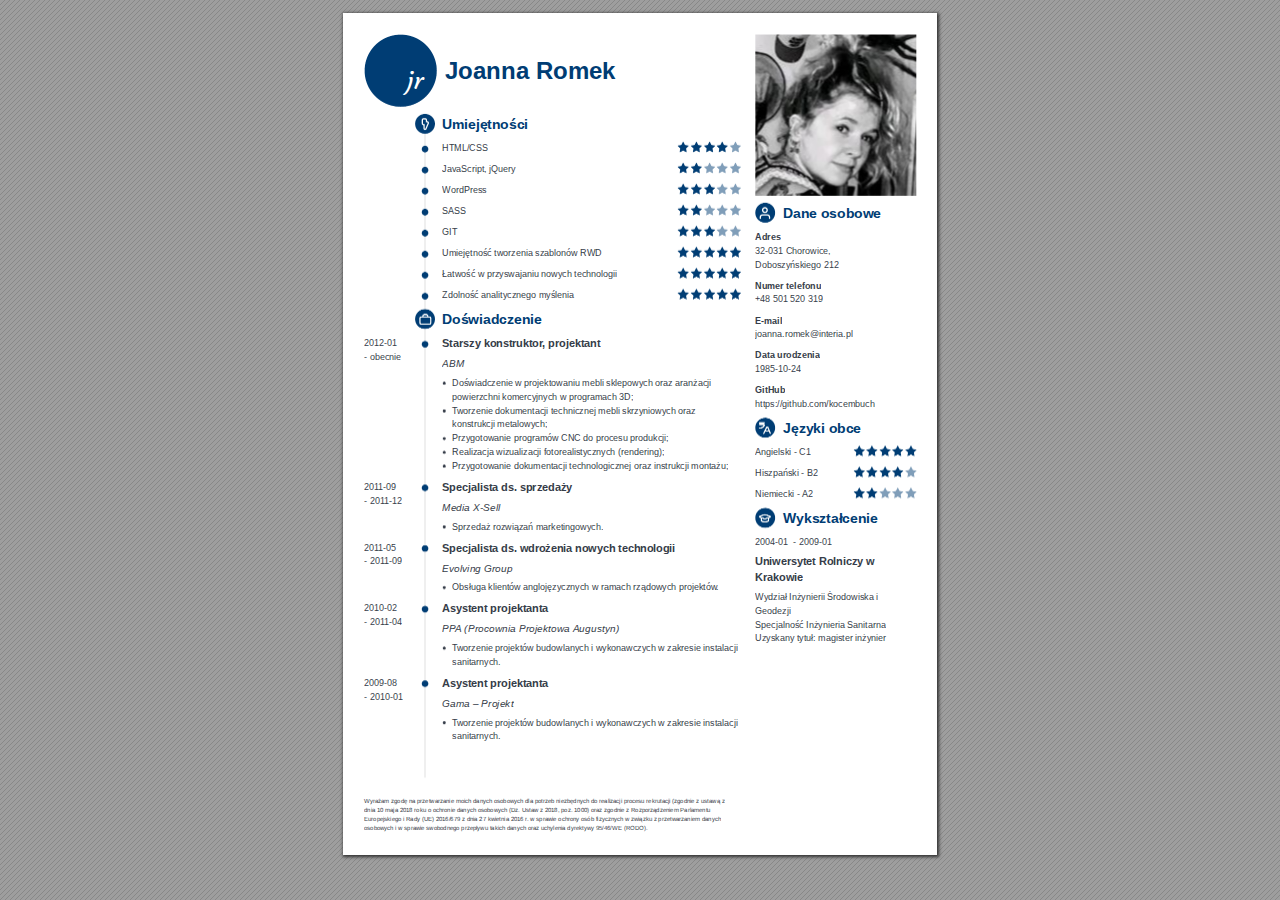
<file: assets/cv.html>
<!DOCTYPE html>
<!-- Created by pdf2htmlEX (https://github.com/coolwanglu/pdf2htmlex) -->
<html xmlns="http://www.w3.org/1999/xhtml">
<head>
<meta charset="utf-8"/>
<meta name="generator" content="pdf2htmlEX"/>
<meta http-equiv="X-UA-Compatible" content="IE=edge,chrome=1"/>
<style type="text/css">
/*! 
 * Base CSS for pdf2htmlEX
 * Copyright 2012,2013 Lu Wang <coolwanglu@gmail.com> 
 * https://github.com/coolwanglu/pdf2htmlEX/blob/master/share/LICENSE
 */#sidebar{position:absolute;top:0;left:0;bottom:0;width:250px;padding:0;margin:0;overflow:auto}#page-container{position:absolute;top:0;left:0;margin:0;padding:0;border:0}@media screen{#sidebar.opened+#page-container{left:250px}#page-container{bottom:0;right:0;overflow:auto}.loading-indicator{display:none}.loading-indicator.active{display:block;position:absolute;width:64px;height:64px;top:50%;left:50%;margin-top:-32px;margin-left:-32px}.loading-indicator img{position:absolute;top:0;left:0;bottom:0;right:0}}@media print{@page{margin:0}html{margin:0}body{margin:0;-webkit-print-color-adjust:exact}#sidebar{display:none}#page-container{width:auto;height:auto;overflow:visible;background-color:transparent}.d{display:none}}.pf{position:relative;background-color:white;overflow:hidden;margin:0;border:0}.pc{position:absolute;border:0;padding:0;margin:0;top:0;left:0;width:100%;height:100%;overflow:hidden;display:block;transform-origin:0 0;-ms-transform-origin:0 0;-webkit-transform-origin:0 0}.pc.opened{display:block}.bf{position:absolute;border:0;margin:0;top:0;bottom:0;width:100%;height:100%;-ms-user-select:none;-moz-user-select:none;-webkit-user-select:none;user-select:none}.bi{position:absolute;border:0;margin:0;-ms-user-select:none;-moz-user-select:none;-webkit-user-select:none;user-select:none}@media print{.pf{margin:0;box-shadow:none;page-break-after:always;page-break-inside:avoid}@-moz-document url-prefix(){.pf{overflow:visible;border:1px solid #fff}.pc{overflow:visible}}}.c{position:absolute;border:0;padding:0;margin:0;overflow:hidden;display:block}.t{position:absolute;white-space:pre;font-size:1px;transform-origin:0 100%;-ms-transform-origin:0 100%;-webkit-transform-origin:0 100%;unicode-bidi:bidi-override;-moz-font-feature-settings:"liga" 0}.t:after{content:''}.t:before{content:'';display:inline-block}.t span{position:relative;unicode-bidi:bidi-override}._{display:inline-block;color:transparent;z-index:-1}::selection{background:rgba(127,255,255,0.4)}::-moz-selection{background:rgba(127,255,255,0.4)}.pi{display:none}.d{position:absolute;transform-origin:0 100%;-ms-transform-origin:0 100%;-webkit-transform-origin:0 100%}.it{border:0;background-color:rgba(255,255,255,0.0)}.ir:hover{cursor:pointer}</style>
<style type="text/css">
/*! 
 * Fancy styles for pdf2htmlEX
 * Copyright 2012,2013 Lu Wang <coolwanglu@gmail.com> 
 * https://github.com/coolwanglu/pdf2htmlEX/blob/master/share/LICENSE
 */@keyframes fadein{from{opacity:0}to{opacity:1}}@-webkit-keyframes fadein{from{opacity:0}to{opacity:1}}@keyframes swing{0{transform:rotate(0)}10%{transform:rotate(0)}90%{transform:rotate(720deg)}100%{transform:rotate(720deg)}}@-webkit-keyframes swing{0{-webkit-transform:rotate(0)}10%{-webkit-transform:rotate(0)}90%{-webkit-transform:rotate(720deg)}100%{-webkit-transform:rotate(720deg)}}@media screen{#sidebar{background-color:#2f3236;background-image:url("[data-uri]")}#outline{font-family:Georgia,Times,"Times New Roman",serif;font-size:13px;margin:2em 1em}#outline ul{padding:0}#outline li{list-style-type:none;margin:1em 0}#outline li>ul{margin-left:1em}#outline a,#outline a:visited,#outline a:hover,#outline a:active{line-height:1.2;color:#e8e8e8;text-overflow:ellipsis;white-space:nowrap;text-decoration:none;display:block;overflow:hidden;outline:0}#outline a:hover{color:#0cf}#page-container{background-color:#9e9e9e;background-image:url("[data-uri]");-webkit-transition:left 500ms;transition:left 500ms}.pf{margin:13px auto;box-shadow:1px 1px 3px 1px #333;border-collapse:separate}.pc.opened{-webkit-animation:fadein 100ms;animation:fadein 100ms}.loading-indicator.active{-webkit-animation:swing 1.5s ease-in-out .01s infinite alternate none;animation:swing 1.5s ease-in-out .01s infinite alternate none}.checked{background:no-repeat url([data-uri])}}</style>
<style type="text/css">
.ff0{font-family:sans-serif;visibility:hidden;}
@font-face{font-family:ff1;src:url('[data-uri]')format("woff");}.ff1{font-family:ff1;line-height:1.152344;font-style:normal;font-weight:normal;visibility:visible;}
@font-face{font-family:ff2;src:url('[data-uri]')format("woff");}.ff2{font-family:ff2;line-height:0.734375;font-style:normal;font-weight:normal;visibility:visible;}
@font-face{font-family:ff3;src:url('[data-uri]')format("woff");}.ff3{font-family:ff3;line-height:0.944824;font-style:normal;font-weight:normal;visibility:visible;}
@font-face{font-family:ff4;src:url('[data-uri]')format("woff");}.ff4{font-family:ff4;line-height:0.940918;font-style:normal;font-weight:normal;visibility:visible;}
@font-face{font-family:ff5;src:url('[data-uri]')format("woff");}.ff5{font-family:ff5;line-height:1.075684;font-style:normal;font-weight:normal;visibility:visible;}
@font-face{font-family:ff6;src:url('[data-uri]')format("woff");}.ff6{font-family:ff6;line-height:0.936523;font-style:normal;font-weight:normal;visibility:visible;}
@font-face{font-family:ff7;src:url('[data-uri]')format("woff");}.ff7{font-family:ff7;line-height:0.932129;font-style:normal;font-weight:normal;visibility:visible;}
@font-face{font-family:ff8;src:url('[data-uri]')format("woff");}.ff8{font-family:ff8;line-height:0.734375;font-style:normal;font-weight:normal;visibility:visible;}
.m0{transform:matrix(0.250000,0.000000,0.000000,0.250000,0,0);-ms-transform:matrix(0.250000,0.000000,0.000000,0.250000,0,0);-webkit-transform:matrix(0.250000,0.000000,0.000000,0.250000,0,0);}
.v0{vertical-align:0.000000px;}
.ls0{letter-spacing:0.000000px;}
.sc_{text-shadow:none;}
.sc0{text-shadow:-0.015em 0 transparent,0 0.015em transparent,0.015em 0 transparent,0 -0.015em  transparent;}
@media screen and (-webkit-min-device-pixel-ratio:0){
.sc_{-webkit-text-stroke:0px transparent;}
.sc0{-webkit-text-stroke:0.015em transparent;text-shadow:none;}
}
.ws0{word-spacing:0.000000px;}
._1{margin-left:-2.387615px;}
._0{margin-left:-1.326435px;}
.fc2{color:rgb(54,61,73);}
.fc1{color:rgb(0,61,116);}
.fc0{color:rgb(255,255,255);}
.fs2{font-size:24.040402px;}
.fs4{font-size:36.060602px;}
.fs6{font-size:40.868683px;}
.fs5{font-size:43.272723px;}
.fs3{font-size:55.292924px;}
.fs0{font-size:91.353526px;}
.fs1{font-size:96.161606px;}
.y0{bottom:0.500000px;}
.y1{bottom:0.505911px;}
.y3c{bottom:3.606023px;}
.y27{bottom:3.606027px;}
.y2d{bottom:3.606035px;}
.y4d{bottom:3.606041px;}
.y16{bottom:3.606050px;}
.yc{bottom:3.606053px;}
.ya{bottom:3.606058px;}
.y12{bottom:3.606060px;}
.ye{bottom:3.606063px;}
.y21{bottom:3.606065px;}
.y14{bottom:3.606069px;}
.y3b{bottom:17.429254px;}
.y33{bottom:17.429281px;}
.y56{bottom:17.429294px;}
.y20{bottom:17.429296px;}
.y26{bottom:22.838348px;}
.y2c{bottom:22.838356px;}
.y7{bottom:24.641426px;}
.y3a{bottom:31.252485px;}
.y55{bottom:31.252525px;}
.y1f{bottom:31.252527px;}
.y6{bottom:33.656577px;}
.y32{bottom:36.661602px;}
.y25{bottom:42.070670px;}
.y2b{bottom:42.070677px;}
.y5{bottom:42.671727px;}
.y39{bottom:45.075716px;}
.y54{bottom:45.075756px;}
.y1e{bottom:45.075758px;}
.y4{bottom:51.686878px;}
.y31{bottom:55.893923px;}
.y1d{bottom:58.898989px;}
.y53{bottom:63.707067px;}
.y38{bottom:64.308037px;}
.y1c{bottom:72.722220px;}
.y52{bottom:79.934338px;}
.y37{bottom:83.540358px;}
.y36{bottom:84.046358px;}
.y1b{bottom:86.545451px;}
.y51{bottom:99.767670px;}
.y1a{bottom:105.777772px;}
.y19{bottom:125.010093px;}
.y3e{bottom:154.459594px;}
.y3d{bottom:168.282825px;}
.y30{bottom:186.218038px;}
.y50{bottom:209.657416px;}
.y35{bottom:228.984839px;}
.y34{bottom:242.808070px;}
.y2a{bottom:260.743298px;}
.y2f{bottom:289.686853px;}
.y2e{bottom:303.510084px;}
.y24{bottom:321.445319px;}
.y4f{bottom:331.757556px;}
.y29{bottom:350.388867px;}
.y4e{bottom:353.899824px;}
.y28{bottom:364.212098px;}
.y4c{bottom:374.935199px;}
.y18{bottom:382.147295px;}
.y4b{bottom:395.970526px;}
.y4a{bottom:421.909062px;}
.y49{bottom:447.151483px;}
.y48{bottom:460.974714px;}
.y47{bottom:482.010066px;}
.y23{bottom:494.030266px;}
.y46{bottom:495.833297px;}
.y22{bottom:507.853497px;}
.y45{bottom:513.768509px;}
.y17{bottom:530.691879px;}
.y44{bottom:551.727230px;}
.y15{bottom:552.834162px;}
.y43{bottom:565.550461px;}
.y13{bottom:573.869494px;}
.y42{bottom:586.585812px;}
.y11{bottom:594.904855px;}
.y41{bottom:600.409043px;}
.y40{bottom:614.232274px;}
.y10{bottom:615.940213px;}
.yf{bottom:636.975559px;}
.y3f{bottom:637.070656px;}
.yd{bottom:658.010906px;}
.yb{bottom:679.046266px;}
.y9{bottom:700.081613px;}
.y8{bottom:726.020141px;}
.y2{bottom:765.085794px;}
.y3{bottom:775.302965px;}
.h7{height:13.823232px;}
.h5{height:17.701624px;}
.hf{height:26.129851px;}
.h10{height:27.646464px;}
.hb{height:29.613831px;}
.h8{height:31.271304px;}
.ha{height:31.355821px;}
.h6{height:40.551744px;}
.hc{height:53.489880px;}
.hd{height:67.313143px;}
.h4{height:69.679601px;}
.h3{height:80.425004px;}
.he{height:94.959546px;}
.h11{height:109.984858px;}
.h9{height:136.429300px;}
.h2{height:841.414069px;}
.h1{height:841.500000px;}
.h0{height:841.919980px;}
.w3{width:161.070668px;}
.w2{width:298.100964px;}
.w0{width:594.959960px;}
.w1{width:595.000000px;}
.x0{left:0.000000px;}
.x5{left:9.616165px;}
.x3{left:21.636361px;}
.x1{left:64.805786px;}
.x4{left:99.767666px;}
.x2{left:102.171707px;}
.x7{left:412.170810px;}
.x6{left:440.418281px;}
@media print{
.v0{vertical-align:0.000000pt;}
.ls0{letter-spacing:0.000000pt;}
.ws0{word-spacing:0.000000pt;}
._1{margin-left:-3.183486pt;}
._0{margin-left:-1.768580pt;}
.fs2{font-size:32.053869pt;}
.fs4{font-size:48.080803pt;}
.fs6{font-size:54.491577pt;}
.fs5{font-size:57.696964pt;}
.fs3{font-size:73.723898pt;}
.fs0{font-size:121.804701pt;}
.fs1{font-size:128.215475pt;}
.y0{bottom:0.666667pt;}
.y1{bottom:0.674548pt;}
.y3c{bottom:4.808031pt;}
.y27{bottom:4.808036pt;}
.y2d{bottom:4.808046pt;}
.y4d{bottom:4.808055pt;}
.y16{bottom:4.808066pt;}
.yc{bottom:4.808071pt;}
.ya{bottom:4.808078pt;}
.y12{bottom:4.808079pt;}
.ye{bottom:4.808084pt;}
.y21{bottom:4.808087pt;}
.y14{bottom:4.808092pt;}
.y3b{bottom:23.239005pt;}
.y33{bottom:23.239041pt;}
.y56{bottom:23.239059pt;}
.y20{bottom:23.239062pt;}
.y26{bottom:30.451131pt;}
.y2c{bottom:30.451141pt;}
.y7{bottom:32.855235pt;}
.y3a{bottom:41.669980pt;}
.y55{bottom:41.670033pt;}
.y1f{bottom:41.670036pt;}
.y6{bottom:44.875435pt;}
.y32{bottom:48.882136pt;}
.y25{bottom:56.094226pt;}
.y2b{bottom:56.094236pt;}
.y5{bottom:56.895636pt;}
.y39{bottom:60.100954pt;}
.y54{bottom:60.101008pt;}
.y1e{bottom:60.101011pt;}
.y4{bottom:68.915837pt;}
.y31{bottom:74.525231pt;}
.y1d{bottom:78.531985pt;}
.y53{bottom:84.942756pt;}
.y38{bottom:85.744049pt;}
.y1c{bottom:96.962960pt;}
.y52{bottom:106.579118pt;}
.y37{bottom:111.387144pt;}
.y36{bottom:112.061811pt;}
.y1b{bottom:115.393934pt;}
.y51{bottom:133.023559pt;}
.y1a{bottom:141.037029pt;}
.y19{bottom:166.680124pt;}
.y3e{bottom:205.946126pt;}
.y3d{bottom:224.377100pt;}
.y30{bottom:248.290717pt;}
.y50{bottom:279.543221pt;}
.y35{bottom:305.313119pt;}
.y34{bottom:323.744094pt;}
.y2a{bottom:347.657730pt;}
.y2f{bottom:386.249138pt;}
.y2e{bottom:404.680112pt;}
.y24{bottom:428.593759pt;}
.y4f{bottom:442.343408pt;}
.y29{bottom:467.185156pt;}
.y4e{bottom:471.866432pt;}
.y28{bottom:485.616131pt;}
.y4c{bottom:499.913599pt;}
.y18{bottom:509.529727pt;}
.y4b{bottom:527.960701pt;}
.y4a{bottom:562.545416pt;}
.y49{bottom:596.201978pt;}
.y48{bottom:614.632952pt;}
.y47{bottom:642.680088pt;}
.y23{bottom:658.707022pt;}
.y46{bottom:661.111062pt;}
.y22{bottom:677.137996pt;}
.y45{bottom:685.024678pt;}
.y17{bottom:707.589172pt;}
.y44{bottom:735.636307pt;}
.y15{bottom:737.112216pt;}
.y43{bottom:754.067281pt;}
.y13{bottom:765.159325pt;}
.y42{bottom:782.114417pt;}
.y11{bottom:793.206473pt;}
.y41{bottom:800.545391pt;}
.y40{bottom:818.976366pt;}
.y10{bottom:821.253617pt;}
.yf{bottom:849.300746pt;}
.y3f{bottom:849.427541pt;}
.yd{bottom:877.347874pt;}
.yb{bottom:905.395022pt;}
.y9{bottom:933.442150pt;}
.y8{bottom:968.026855pt;}
.y2{bottom:1020.114392pt;}
.y3{bottom:1033.737286pt;}
.h7{height:18.430976pt;}
.h5{height:23.602165pt;}
.hf{height:34.839801pt;}
.h10{height:36.861952pt;}
.hb{height:39.485107pt;}
.h8{height:41.695071pt;}
.ha{height:41.807761pt;}
.h6{height:54.068992pt;}
.hc{height:71.319840pt;}
.hd{height:89.750857pt;}
.h4{height:92.906135pt;}
.h3{height:107.233338pt;}
.he{height:126.612728pt;}
.h11{height:146.646477pt;}
.h9{height:181.905733pt;}
.h2{height:1121.885425pt;}
.h1{height:1122.000000pt;}
.h0{height:1122.559973pt;}
.w3{width:214.760890pt;}
.w2{width:397.467951pt;}
.w0{width:793.279947pt;}
.w1{width:793.333333pt;}
.x0{left:0.000000pt;}
.x5{left:12.821553pt;}
.x3{left:28.848482pt;}
.x1{left:86.407714pt;}
.x4{left:133.023555pt;}
.x2{left:136.228942pt;}
.x7{left:549.561079pt;}
.x6{left:587.224375pt;}
}
</style>
<script>
/*
 Copyright 2012 Mozilla Foundation 
 Copyright 2013 Lu Wang <coolwanglu@gmail.com>
 Apachine License Version 2.0 
*/
(function(){function b(a,b,e,f){var c=(a.className||"").split(/\s+/g);""===c[0]&&c.shift();var d=c.indexOf(b);0>d&&e&&c.push(b);0<=d&&f&&c.splice(d,1);a.className=c.join(" ");return 0<=d}if(!("classList"in document.createElement("div"))){var e={add:function(a){b(this.element,a,!0,!1)},contains:function(a){return b(this.element,a,!1,!1)},remove:function(a){b(this.element,a,!1,!0)},toggle:function(a){b(this.element,a,!0,!0)}};Object.defineProperty(HTMLElement.prototype,"classList",{get:function(){if(this._classList)return this._classList;
var a=Object.create(e,{element:{value:this,writable:!1,enumerable:!0}});Object.defineProperty(this,"_classList",{value:a,writable:!1,enumerable:!1});return a},enumerable:!0})}})();
</script>
<script>
(function(){/*
 pdf2htmlEX.js: Core UI functions for pdf2htmlEX 
 Copyright 2012,2013 Lu Wang <coolwanglu@gmail.com> and other contributors 
 https://github.com/coolwanglu/pdf2htmlEX/blob/master/share/LICENSE 
*/
var pdf2htmlEX=window.pdf2htmlEX=window.pdf2htmlEX||{},CSS_CLASS_NAMES={page_frame:"pf",page_content_box:"pc",page_data:"pi",background_image:"bi",link:"l",input_radio:"ir",__dummy__:"no comma"},DEFAULT_CONFIG={container_id:"page-container",sidebar_id:"sidebar",outline_id:"outline",loading_indicator_cls:"loading-indicator",preload_pages:3,render_timeout:100,scale_step:0.9,key_handler:!0,hashchange_handler:!0,view_history_handler:!0,__dummy__:"no comma"},EPS=1E-6;
function invert(a){var b=a[0]*a[3]-a[1]*a[2];return[a[3]/b,-a[1]/b,-a[2]/b,a[0]/b,(a[2]*a[5]-a[3]*a[4])/b,(a[1]*a[4]-a[0]*a[5])/b]}function transform(a,b){return[a[0]*b[0]+a[2]*b[1]+a[4],a[1]*b[0]+a[3]*b[1]+a[5]]}function get_page_number(a){return parseInt(a.getAttribute("data-page-no"),16)}function disable_dragstart(a){for(var b=0,c=a.length;b<c;++b)a[b].addEventListener("dragstart",function(){return!1},!1)}
function clone_and_extend_objs(a){for(var b={},c=0,e=arguments.length;c<e;++c){var h=arguments[c],d;for(d in h)h.hasOwnProperty(d)&&(b[d]=h[d])}return b}
function Page(a){if(a){this.shown=this.loaded=!1;this.page=a;this.num=get_page_number(a);this.original_height=a.clientHeight;this.original_width=a.clientWidth;var b=a.getElementsByClassName(CSS_CLASS_NAMES.page_content_box)[0];b&&(this.content_box=b,this.original_scale=this.cur_scale=this.original_height/b.clientHeight,this.page_data=JSON.parse(a.getElementsByClassName(CSS_CLASS_NAMES.page_data)[0].getAttribute("data-data")),this.ctm=this.page_data.ctm,this.ictm=invert(this.ctm),this.loaded=!0)}}
Page.prototype={hide:function(){this.loaded&&this.shown&&(this.content_box.classList.remove("opened"),this.shown=!1)},show:function(){this.loaded&&!this.shown&&(this.content_box.classList.add("opened"),this.shown=!0)},rescale:function(a){this.cur_scale=0===a?this.original_scale:a;this.loaded&&(a=this.content_box.style,a.msTransform=a.webkitTransform=a.transform="scale("+this.cur_scale.toFixed(3)+")");a=this.page.style;a.height=this.original_height*this.cur_scale+"px";a.width=this.original_width*this.cur_scale+
"px"},view_position:function(){var a=this.page,b=a.parentNode;return[b.scrollLeft-a.offsetLeft-a.clientLeft,b.scrollTop-a.offsetTop-a.clientTop]},height:function(){return this.page.clientHeight},width:function(){return this.page.clientWidth}};function Viewer(a){this.config=clone_and_extend_objs(DEFAULT_CONFIG,0<arguments.length?a:{});this.pages_loading=[];this.init_before_loading_content();var b=this;document.addEventListener("DOMContentLoaded",function(){b.init_after_loading_content()},!1)}
Viewer.prototype={scale:1,cur_page_idx:0,first_page_idx:0,init_before_loading_content:function(){this.pre_hide_pages()},initialize_radio_button:function(){for(var a=document.getElementsByClassName(CSS_CLASS_NAMES.input_radio),b=0;b<a.length;b++)a[b].addEventListener("click",function(){this.classList.toggle("checked")})},init_after_loading_content:function(){this.sidebar=document.getElementById(this.config.sidebar_id);this.outline=document.getElementById(this.config.outline_id);this.container=document.getElementById(this.config.container_id);
this.loading_indicator=document.getElementsByClassName(this.config.loading_indicator_cls)[0];for(var a=!0,b=this.outline.childNodes,c=0,e=b.length;c<e;++c)if("ul"===b[c].nodeName.toLowerCase()){a=!1;break}a||this.sidebar.classList.add("opened");this.find_pages();if(0!=this.pages.length){disable_dragstart(document.getElementsByClassName(CSS_CLASS_NAMES.background_image));this.config.key_handler&&this.register_key_handler();var h=this;this.config.hashchange_handler&&window.addEventListener("hashchange",
function(a){h.navigate_to_dest(document.location.hash.substring(1))},!1);this.config.view_history_handler&&window.addEventListener("popstate",function(a){a.state&&h.navigate_to_dest(a.state)},!1);this.container.addEventListener("scroll",function(){h.update_page_idx();h.schedule_render(!0)},!1);[this.container,this.outline].forEach(function(a){a.addEventListener("click",h.link_handler.bind(h),!1)});this.initialize_radio_button();this.render()}},find_pages:function(){for(var a=[],b={},c=this.container.childNodes,
e=0,h=c.length;e<h;++e){var d=c[e];d.nodeType===Node.ELEMENT_NODE&&d.classList.contains(CSS_CLASS_NAMES.page_frame)&&(d=new Page(d),a.push(d),b[d.num]=a.length-1)}this.pages=a;this.page_map=b},load_page:function(a,b,c){var e=this.pages;if(!(a>=e.length||(e=e[a],e.loaded||this.pages_loading[a]))){var e=e.page,h=e.getAttribute("data-page-url");if(h){this.pages_loading[a]=!0;var d=e.getElementsByClassName(this.config.loading_indicator_cls)[0];"undefined"===typeof d&&(d=this.loading_indicator.cloneNode(!0),
d.classList.add("active"),e.appendChild(d));var f=this,g=new XMLHttpRequest;g.open("GET",h,!0);g.onload=function(){if(200===g.status||0===g.status){var b=document.createElement("div");b.innerHTML=g.responseText;for(var d=null,b=b.childNodes,e=0,h=b.length;e<h;++e){var p=b[e];if(p.nodeType===Node.ELEMENT_NODE&&p.classList.contains(CSS_CLASS_NAMES.page_frame)){d=p;break}}b=f.pages[a];f.container.replaceChild(d,b.page);b=new Page(d);f.pages[a]=b;b.hide();b.rescale(f.scale);disable_dragstart(d.getElementsByClassName(CSS_CLASS_NAMES.background_image));
f.schedule_render(!1);c&&c(b)}delete f.pages_loading[a]};g.send(null)}void 0===b&&(b=this.config.preload_pages);0<--b&&(f=this,setTimeout(function(){f.load_page(a+1,b)},0))}},pre_hide_pages:function(){var a="@media screen{."+CSS_CLASS_NAMES.page_content_box+"{display:none;}}",b=document.createElement("style");b.styleSheet?b.styleSheet.cssText=a:b.appendChild(document.createTextNode(a));document.head.appendChild(b)},render:function(){for(var a=this.container,b=a.scrollTop,c=a.clientHeight,a=b-c,b=
b+c+c,c=this.pages,e=0,h=c.length;e<h;++e){var d=c[e],f=d.page,g=f.offsetTop+f.clientTop,f=g+f.clientHeight;g<=b&&f>=a?d.loaded?d.show():this.load_page(e):d.hide()}},update_page_idx:function(){var a=this.pages,b=a.length;if(!(2>b)){for(var c=this.container,e=c.scrollTop,c=e+c.clientHeight,h=-1,d=b,f=d-h;1<f;){var g=h+Math.floor(f/2),f=a[g].page;f.offsetTop+f.clientTop+f.clientHeight>=e?d=g:h=g;f=d-h}this.first_page_idx=d;for(var g=h=this.cur_page_idx,k=0;d<b;++d){var f=a[d].page,l=f.offsetTop+f.clientTop,
f=f.clientHeight;if(l>c)break;f=(Math.min(c,l+f)-Math.max(e,l))/f;if(d===h&&Math.abs(f-1)<=EPS){g=h;break}f>k&&(k=f,g=d)}this.cur_page_idx=g}},schedule_render:function(a){if(void 0!==this.render_timer){if(!a)return;clearTimeout(this.render_timer)}var b=this;this.render_timer=setTimeout(function(){delete b.render_timer;b.render()},this.config.render_timeout)},register_key_handler:function(){var a=this;window.addEventListener("DOMMouseScroll",function(b){if(b.ctrlKey){b.preventDefault();var c=a.container,
e=c.getBoundingClientRect(),c=[b.clientX-e.left-c.clientLeft,b.clientY-e.top-c.clientTop];a.rescale(Math.pow(a.config.scale_step,b.detail),!0,c)}},!1);window.addEventListener("keydown",function(b){var c=!1,e=b.ctrlKey||b.metaKey,h=b.altKey;switch(b.keyCode){case 61:case 107:case 187:e&&(a.rescale(1/a.config.scale_step,!0),c=!0);break;case 173:case 109:case 189:e&&(a.rescale(a.config.scale_step,!0),c=!0);break;case 48:e&&(a.rescale(0,!1),c=!0);break;case 33:h?a.scroll_to(a.cur_page_idx-1):a.container.scrollTop-=
a.container.clientHeight;c=!0;break;case 34:h?a.scroll_to(a.cur_page_idx+1):a.container.scrollTop+=a.container.clientHeight;c=!0;break;case 35:a.container.scrollTop=a.container.scrollHeight;c=!0;break;case 36:a.container.scrollTop=0,c=!0}c&&b.preventDefault()},!1)},rescale:function(a,b,c){var e=this.scale;this.scale=a=0===a?1:b?e*a:a;c||(c=[0,0]);b=this.container;c[0]+=b.scrollLeft;c[1]+=b.scrollTop;for(var h=this.pages,d=h.length,f=this.first_page_idx;f<d;++f){var g=h[f].page;if(g.offsetTop+g.clientTop>=
c[1])break}g=f-1;0>g&&(g=0);var g=h[g].page,k=g.clientWidth,f=g.clientHeight,l=g.offsetLeft+g.clientLeft,m=c[0]-l;0>m?m=0:m>k&&(m=k);k=g.offsetTop+g.clientTop;c=c[1]-k;0>c?c=0:c>f&&(c=f);for(f=0;f<d;++f)h[f].rescale(a);b.scrollLeft+=m/e*a+g.offsetLeft+g.clientLeft-m-l;b.scrollTop+=c/e*a+g.offsetTop+g.clientTop-c-k;this.schedule_render(!0)},fit_width:function(){var a=this.cur_page_idx;this.rescale(this.container.clientWidth/this.pages[a].width(),!0);this.scroll_to(a)},fit_height:function(){var a=this.cur_page_idx;
this.rescale(this.container.clientHeight/this.pages[a].height(),!0);this.scroll_to(a)},get_containing_page:function(a){for(;a;){if(a.nodeType===Node.ELEMENT_NODE&&a.classList.contains(CSS_CLASS_NAMES.page_frame)){a=get_page_number(a);var b=this.page_map;return a in b?this.pages[b[a]]:null}a=a.parentNode}return null},link_handler:function(a){var b=a.target,c=b.getAttribute("data-dest-detail");if(c){if(this.config.view_history_handler)try{var e=this.get_current_view_hash();window.history.replaceState(e,
"","#"+e);window.history.pushState(c,"","#"+c)}catch(h){}this.navigate_to_dest(c,this.get_containing_page(b));a.preventDefault()}},navigate_to_dest:function(a,b){try{var c=JSON.parse(a)}catch(e){return}if(c instanceof Array){var h=c[0],d=this.page_map;if(h in d){for(var f=d[h],h=this.pages[f],d=2,g=c.length;d<g;++d){var k=c[d];if(null!==k&&"number"!==typeof k)return}for(;6>c.length;)c.push(null);var g=b||this.pages[this.cur_page_idx],d=g.view_position(),d=transform(g.ictm,[d[0],g.height()-d[1]]),
g=this.scale,l=[0,0],m=!0,k=!1,n=this.scale;switch(c[1]){case "XYZ":l=[null===c[2]?d[0]:c[2]*n,null===c[3]?d[1]:c[3]*n];g=c[4];if(null===g||0===g)g=this.scale;k=!0;break;case "Fit":case "FitB":l=[0,0];k=!0;break;case "FitH":case "FitBH":l=[0,null===c[2]?d[1]:c[2]*n];k=!0;break;case "FitV":case "FitBV":l=[null===c[2]?d[0]:c[2]*n,0];k=!0;break;case "FitR":l=[c[2]*n,c[5]*n],m=!1,k=!0}if(k){this.rescale(g,!1);var p=this,c=function(a){l=transform(a.ctm,l);m&&(l[1]=a.height()-l[1]);p.scroll_to(f,l)};h.loaded?
c(h):(this.load_page(f,void 0,c),this.scroll_to(f))}}}},scroll_to:function(a,b){var c=this.pages;if(!(0>a||a>=c.length)){c=c[a].view_position();void 0===b&&(b=[0,0]);var e=this.container;e.scrollLeft+=b[0]-c[0];e.scrollTop+=b[1]-c[1]}},get_current_view_hash:function(){var a=[],b=this.pages[this.cur_page_idx];a.push(b.num);a.push("XYZ");var c=b.view_position(),c=transform(b.ictm,[c[0],b.height()-c[1]]);a.push(c[0]/this.scale);a.push(c[1]/this.scale);a.push(this.scale);return JSON.stringify(a)}};
pdf2htmlEX.Viewer=Viewer;})();
</script>
<script>
try{
pdf2htmlEX.defaultViewer = new pdf2htmlEX.Viewer({});
}catch(e){}
</script>
<title></title>
</head>
<body>
<div id="sidebar">
<div id="outline">
</div>
</div>
<div id="page-container">
<div id="pf1" class="pf w0 h0" data-page-no="1"><div class="pc pc1 w0 h0"><img class="bi x0 y0 w1 h1" alt="" src="[data-uri]"/><div class="c x0 y1 w0 h2"><div class="t m0 x1 h3 y2 ff1 fs0 fc0 sc0 ls0 ws0">jr</div><div class="t m0 x2 h4 y3 ff2 fs1 fc1 sc0 ls0 ws0">Joanna Romek</div><div class="t m0 x3 h5 y4 ff3 fs2 fc2 sc0 ls0 ws0">Wyrażam zgodę na przetwarzanie moich danych osobowych dla potrzeb niezbędnych do realizacji procesu rekrutacji (zgodnie z ustawą z</div><div class="t m0 x3 h5 y5 ff3 fs2 fc2 sc0 ls0 ws0">dnia 10 maja 2018 roku o ochronie danych osobowych (Dz. Ustaw z 2018, poz. 1000) oraz zgodnie z Rozporządzeniem Parlamentu</div><div class="t m0 x3 h5 y6 ff3 fs2 fc2 sc0 ls0 ws0">Europejskiego i Rady (UE) 2016/679 z dnia 27 kwietnia 2016 r<span class="_ _0"></span>. w sprawie ochrony osób fizycznych w związku z przetwarzaniem danych</div><div class="t m0 x3 h5 y7 ff3 fs2 fc2 sc0 ls0 ws0">osobowych i w sprawie swobodnego przepływu takich danych oraz uchylenia dyrektywy 95/46/WE (RODO).</div><div class="t m0 x4 h6 y8 ff4 fs3 fc1 sc0 ls0 ws0">Umiejętności</div></div><div class="c x4 y9 w2 h7"><div class="t m0 x0 h8 ya ff5 fs4 fc2 sc0 ls0 ws0">HTML/CSS</div></div><div class="c x4 yb w2 h7"><div class="t m0 x0 h8 yc ff5 fs4 fc2 sc0 ls0 ws0">JavaScript, jQuery</div></div><div class="c x4 yd w2 h7"><div class="t m0 x0 h8 ye ff5 fs4 fc2 sc0 ls0 ws0">WordPress</div></div><div class="c x4 yf w2 h7"><div class="t m0 x0 h8 ya ff5 fs4 fc2 sc0 ls0 ws0">SASS</div></div><div class="c x4 y10 w2 h7"><div class="t m0 x0 h8 yc ff5 fs4 fc2 sc0 ls0 ws0">GIT</div></div><div class="c x4 y11 w2 h7"><div class="t m0 x0 h8 y12 ff5 fs4 fc2 sc0 ls0 ws0">Umiejętność tworzenia szablonów RWD</div></div><div class="c x4 y13 w2 h7"><div class="t m0 x0 h8 y14 ff5 fs4 fc2 sc0 ls0 ws0">Łatwość w przyswajaniu nowych technologii</div></div><div class="c x4 y15 w2 h7"><div class="t m0 x0 h8 y16 ff5 fs4 fc2 sc0 ls0 ws0">Zdolność analitycznego myślenia</div></div><div class="c x0 y1 w0 h2"><div class="t m0 x4 h6 y17 ff4 fs3 fc1 sc0 ls0 ws0">Doświadczenie</div></div><div class="c x4 y18 w2 h9"><div class="t m0 x0 ha y19 ff6 fs5 fc2 sc0 ls0 ws0">Starszy konstruktor<span class="_ _1"></span>, projektant</div><div class="t m0 x0 hb y1a ff7 fs6 fc2 sc0 ls0 ws0">ABM</div><div class="t m0 x5 h8 y1b ff5 fs4 fc2 sc0 ls0 ws0">Doświadczenie w projektowaniu mebli sklepowych oraz aranżacji</div><div class="t m0 x5 h8 y1c ff5 fs4 fc2 sc0 ls0 ws0">powierzchni komercyjnych w programach 3D;</div><div class="t m0 x5 h8 y1d ff5 fs4 fc2 sc0 ls0 ws0">T<span class="_ _1"></span>worzenie dokumentacji technicznej mebli skrzyniowych oraz</div><div class="t m0 x5 h8 y1e ff5 fs4 fc2 sc0 ls0 ws0">konstrukcji metalowych;</div><div class="t m0 x5 h8 y1f ff5 fs4 fc2 sc0 ls0 ws0">Przygotowanie programów CNC do procesu produkcji;</div><div class="t m0 x5 h8 y20 ff5 fs4 fc2 sc0 ls0 ws0">Realizacja wizualizacji fotorealistycznych (rendering);</div><div class="t m0 x5 h8 y21 ff5 fs4 fc2 sc0 ls0 ws0">Przygotowanie dokumentacji technologicznej oraz instrukcji montażu;</div></div><div class="c x0 y1 w0 h2"><div class="t m0 x3 h8 y22 ff5 fs4 fc2 sc0 ls0 ws0">2012-01  </div><div class="t m0 x3 h8 y23 ff5 fs4 fc2 sc0 ls0 ws0">- obecnie</div></div><div class="c x4 y24 w2 hc"><div class="t m0 x0 ha y25 ff6 fs5 fc2 sc0 ls0 ws0">Specjalista ds. sprzedaży</div><div class="t m0 x0 hb y26 ff7 fs6 fc2 sc0 ls0 ws0">Media X-Sell</div><div class="t m0 x5 h8 y27 ff5 fs4 fc2 sc0 ls0 ws0">Sprzedaż rozwiązań marketingowych.</div></div><div class="c x0 y1 w0 h2"><div class="t m0 x3 h8 y28 ff5 fs4 fc2 sc0 ls0 ws0">201<span class="_ _1"></span>1-09  </div><div class="t m0 x3 h8 y29 ff5 fs4 fc2 sc0 ls0 ws0">- 201<span class="_ _1"></span>1-12</div></div><div class="c x4 y2a w2 hc"><div class="t m0 x0 ha y2b ff6 fs5 fc2 sc0 ls0 ws0">Specjalista ds. wdrożenia nowych technologii</div><div class="t m0 x0 hb y2c ff7 fs6 fc2 sc0 ls0 ws0">Evolving Group</div><div class="t m0 x5 h8 y2d ff5 fs4 fc2 sc0 ls0 ws0">Obsługa klientów anglojęzycznych w ramach rządowych projektów<span class="_ _1"></span>.</div></div><div class="c x0 y1 w0 h2"><div class="t m0 x3 h8 y2e ff5 fs4 fc2 sc0 ls0 ws0">201<span class="_ _1"></span>1-05  </div><div class="t m0 x3 h8 y2f ff5 fs4 fc2 sc0 ls0 ws0">- 201<span class="_ _1"></span>1-09</div></div><div class="c x4 y30 w2 hd"><div class="t m0 x0 ha y31 ff6 fs5 fc2 sc0 ls0 ws0">Asystent projektanta</div><div class="t m0 x0 hb y32 ff7 fs6 fc2 sc0 ls0 ws0">PP<span class="_ _1"></span>A (Procownia Projektowa Augustyn)</div><div class="t m0 x5 h8 y33 ff5 fs4 fc2 sc0 ls0 ws0">T<span class="_ _1"></span>worzenie projektów budowlanych i wykonawczych w zakresie instalacji</div><div class="t m0 x5 h8 y16 ff5 fs4 fc2 sc0 ls0 ws0">sanitarnych.</div></div><div class="c x0 y1 w0 h2"><div class="t m0 x3 h8 y34 ff5 fs4 fc2 sc0 ls0 ws0">2010-02  </div><div class="t m0 x3 h8 y35 ff5 fs4 fc2 sc0 ls0 ws0">- 201<span class="_ _1"></span>1-04</div></div><div class="c x4 y36 w2 he"><div class="t m0 x0 ha y37 ff6 fs5 fc2 sc0 ls0 ws0">Asystent projektanta</div><div class="t m0 x0 hb y38 ff7 fs6 fc2 sc0 ls0 ws0">Gama – Projekt</div><div class="t m0 x5 h8 y39 ff5 fs4 fc2 sc0 ls0 ws0">T<span class="_ _1"></span>worzenie projektów budowlanych i wykonawczych w zakresie instalacji</div><div class="t m0 x5 h8 y3a ff5 fs4 fc2 sc0 ls0 ws0">sanitarnych.</div><div class="t m0 x5 h8 y3b ff5 fs4 fc2 sc0 ls0 ws0"> </div><div class="t m0 x0 h8 y3c ff5 fs4 fc2 sc0 ls0 ws0"> </div></div><div class="c x0 y1 w0 h2"><div class="t m0 x3 h8 y3d ff5 fs4 fc2 sc0 ls0 ws0">2009-08  </div><div class="t m0 x3 h8 y3e ff5 fs4 fc2 sc0 ls0 ws0">- 2010-01</div><div class="t m0 x6 h6 y3f ff4 fs3 fc1 sc0 ls0 ws0">Dane osobowe</div><div class="t m0 x7 hf y40 ff8 fs4 fc2 sc0 ls0 ws0">Adres</div><div class="t m0 x7 h8 y41 ff5 fs4 fc2 sc0 ls0 ws0">32-031 Chorowice,  </div><div class="t m0 x7 h8 y42 ff5 fs4 fc2 sc0 ls0 ws0">Doboszyńskiego 212</div><div class="t m0 x7 hf y43 ff8 fs4 fc2 sc0 ls0 ws0">Numer telefonu</div><div class="t m0 x7 h8 y44 ff5 fs4 fc2 sc0 ls0 ws0">+48 501 520 319</div></div><div class="c x7 y45 w3 h10"><div class="t m0 x0 hf y33 ff8 fs4 fc2 sc0 ls0 ws0">E-mail</div><div class="t m0 x0 h8 y16 ff5 fs4 fc2 sc0 ls0 ws0">joanna.romek@interia.pl</div></div><div class="c x0 y1 w0 h2"><div class="t m0 x7 hf y46 ff8 fs4 fc2 sc0 ls0 ws0">Data urodzenia</div><div class="t m0 x7 h8 y47 ff5 fs4 fc2 sc0 ls0 ws0">1985-10-24</div><div class="t m0 x7 hf y48 ff8 fs4 fc2 sc0 ls0 ws0">GitHub</div><div class="t m0 x7 h8 y49 ff5 fs4 fc2 sc0 ls0 ws0">https://github.com/kocembuch</div><div class="t m0 x6 h6 y4a ff4 fs3 fc1 sc0 ls0 ws0">Języki obce</div></div><div class="c x7 y4b w3 h7"><div class="t m0 x0 h8 y21 ff5 fs4 fc2 sc0 ls0 ws0">Angielski - C1</div></div><div class="c x7 y4c w3 h7"><div class="t m0 x0 h8 y4d ff5 fs4 fc2 sc0 ls0 ws0">Hiszpański - B2</div></div><div class="c x7 y4e w3 h7"><div class="t m0 x0 h8 y21 ff5 fs4 fc2 sc0 ls0 ws0">Niemiecki - A2</div></div><div class="c x0 y1 w0 h2"><div class="t m0 x6 h6 y4f ff4 fs3 fc1 sc0 ls0 ws0">Wykształcenie</div></div><div class="c x7 y50 w3 h11"><div class="t m0 x0 h8 y51 ff5 fs4 fc2 sc0 ls0 ws0">2004-01  - 2009-01</div><div class="t m0 x0 ha y52 ff6 fs5 fc2 sc0 ls0 ws0">Uniwersytet Rolniczy w</div><div class="t m0 x0 ha y53 ff6 fs5 fc2 sc0 ls0 ws0">Krakowie</div><div class="t m0 x0 h8 y54 ff5 fs4 fc2 sc0 ls0 ws0">Wydział Inżynierii Środowiska i</div><div class="t m0 x0 h8 y55 ff5 fs4 fc2 sc0 ls0 ws0">Geodezji</div><div class="t m0 x0 h8 y56 ff5 fs4 fc2 sc0 ls0 ws0">Specjalność Inżynieria Sanitarna</div><div class="t m0 x0 h8 ye ff5 fs4 fc2 sc0 ls0 ws0">Uzyskany tytuł: magister inżynier</div></div></div><div class="pi" data-data='{"ctm":[1.000000,0.000000,0.000000,1.000000,0.000000,0.000000]}'></div></div>
</div>
<div class="loading-indicator">
<img alt="" src="[data-uri]"/>
</div>
</body>
</html>
</file>
